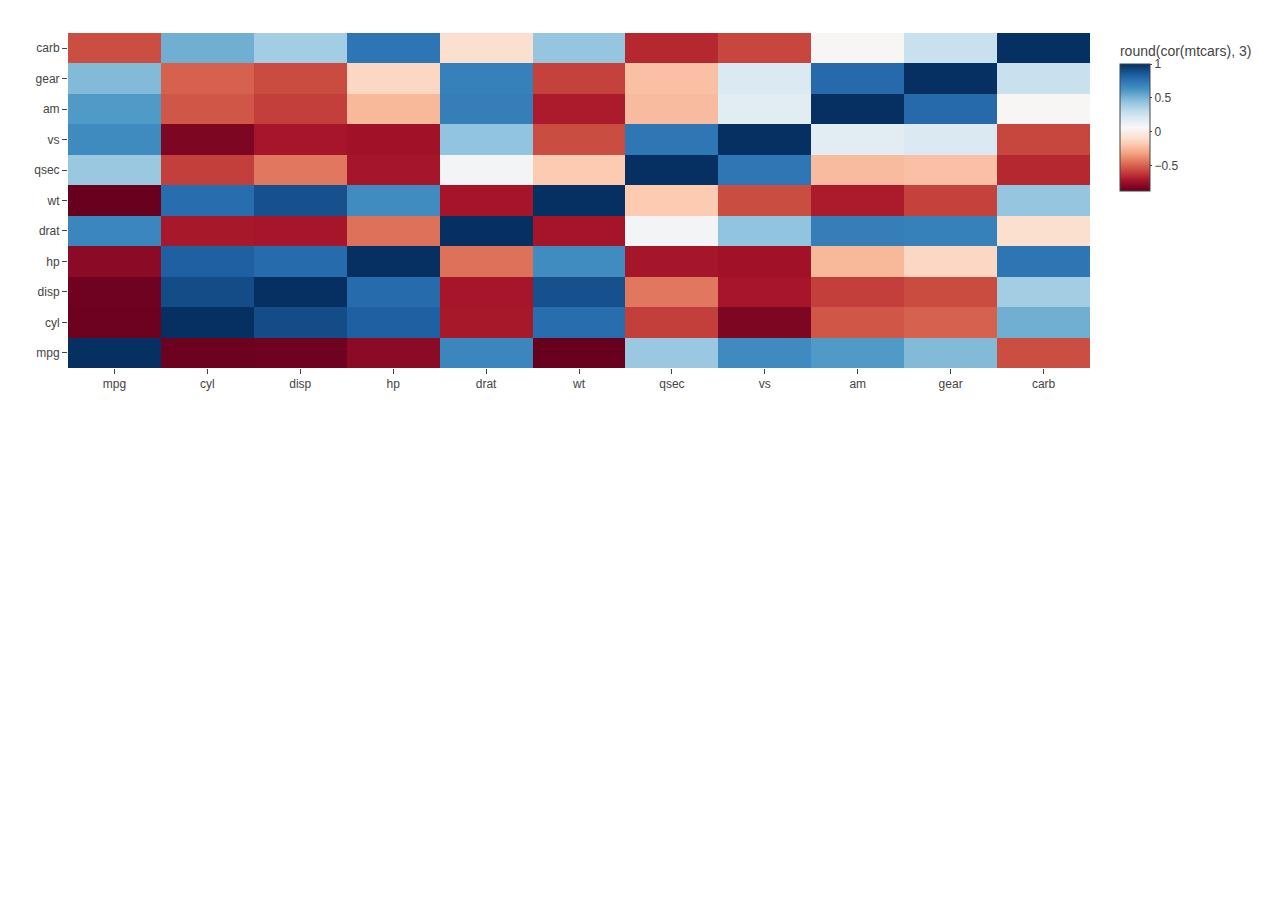
<file: mtcars.html>
<!DOCTYPE html>
<html lang="en">
<head>
<meta charset="utf-8"/>
<style>body{background-color:white;}</style>
<script src="lib/htmlwidgets-1.5.4/htmlwidgets.js"></script>
<script src="lib/plotly-binding-4.10.0/plotly.js"></script>
<script src="lib/typedarray-0.1/typedarray.min.js"></script>
<script src="lib/jquery-3.5.1/jquery.min.js"></script>
<link href="lib/crosstalk-1.2.0/css/crosstalk.min.css" rel="stylesheet" />
<script src="lib/crosstalk-1.2.0/js/crosstalk.min.js"></script>
<link href="lib/plotly-htmlwidgets-css-2.5.1/plotly-htmlwidgets.css" rel="stylesheet" />
<script src="lib/plotly-main-2.5.1/plotly-latest.min.js"></script>

</head>
<body>
<div id="htmlwidget-498ceb696be98ea49d2b" style="width:100%;height:400px;" class="plotly html-widget"></div>
<script type="application/json" data-for="htmlwidget-498ceb696be98ea49d2b">{"x":{"visdat":{"191ec0c0dc4":["function () ","plotlyVisDat"]},"cur_data":"191ec0c0dc4","attrs":{"191ec0c0dc4":{"colors":"RdBu","alpha_stroke":1,"sizes":[10,100],"spans":[1,20],"z":{},"x":["mpg","cyl","disp","hp","drat","wt","qsec","vs","am","gear","carb"],"y":["mpg","cyl","disp","hp","drat","wt","qsec","vs","am","gear","carb"],"type":"heatmap","inherit":true}},"layout":{"margin":{"b":40,"l":60,"t":25,"r":10},"xaxis":{"domain":[0,1],"automargin":true,"title":[]},"yaxis":{"domain":[0,1],"automargin":true,"title":[]},"scene":{"zaxis":{"title":"round(cor(mtcars), 3)"}},"hovermode":"closest","showlegend":false,"legend":{"yanchor":"top","y":0.5}},"source":"A","config":{"modeBarButtonsToAdd":["hoverclosest","hovercompare"],"showSendToCloud":false},"data":[{"colorbar":{"title":"round(cor(mtcars), 3)","ticklen":2,"len":0.5,"lenmode":"fraction","y":1,"yanchor":"top"},"colorscale":[["0","rgba(103,0,31,1)"],["0.0416666666666667","rgba(133,8,36,1)"],["0.0833333333333333","rgba(165,20,41,1)"],["0.125","rgba(187,47,51,1)"],["0.166666666666667","rgba(202,76,65,1)"],["0.208333333333333","rgba(217,102,81,1)"],["0.25","rgba(230,131,103,1)"],["0.291666666666667","rgba(242,159,125,1)"],["0.333333333333333","rgba(248,183,153,1)"],["0.375","rgba(252,205,181,1)"],["0.416666666666667","rgba(252,224,207,1)"],["0.458333333333333","rgba(250,235,227,1)"],["0.5","rgba(247,247,247,1)"],["0.541666666666667","rgba(231,239,244,1)"],["0.583333333333333","rgba(215,232,241,1)"],["0.625","rgba(194,221,236,1)"],["0.666666666666667","rgba(168,208,228,1)"],["0.708333333333333","rgba(140,193,220,1)"],["0.75","rgba(110,172,209,1)"],["0.791666666666667","rgba(75,151,197,1)"],["0.833333333333333","rgba(57,132,187,1)"],["0.875","rgba(43,113,178,1)"],["0.916666666666667","rgba(28,93,159,1)"],["0.958333333333333","rgba(17,70,127,1)"],["1","rgba(5,48,97,1)"]],"showscale":true,"z":[[1,-0.852,-0.848,-0.776,0.681,-0.868,0.419,0.664,0.6,0.48,-0.551],[-0.852,1,0.902,0.832,-0.7,0.782,-0.591,-0.811,-0.523,-0.493,0.527],[-0.848,0.902,1,0.791,-0.71,0.888,-0.434,-0.71,-0.591,-0.556,0.395],[-0.776,0.832,0.791,1,-0.449,0.659,-0.708,-0.723,-0.243,-0.126,0.75],[0.681,-0.7,-0.71,-0.449,1,-0.712,0.091,0.44,0.713,0.7,-0.091],[-0.868,0.782,0.888,0.659,-0.712,1,-0.175,-0.555,-0.692,-0.583,0.428],[0.419,-0.591,-0.434,-0.708,0.091,-0.175,1,0.745,-0.23,-0.213,-0.656],[0.664,-0.811,-0.71,-0.723,0.44,-0.555,0.745,1,0.168,0.206,-0.57],[0.6,-0.523,-0.591,-0.243,0.713,-0.692,-0.23,0.168,1,0.794,0.058],[0.48,-0.493,-0.556,-0.126,0.7,-0.583,-0.213,0.206,0.794,1,0.274],[-0.551,0.527,0.395,0.75,-0.091,0.428,-0.656,-0.57,0.058,0.274,1]],"x":["mpg","cyl","disp","hp","drat","wt","qsec","vs","am","gear","carb"],"y":["mpg","cyl","disp","hp","drat","wt","qsec","vs","am","gear","carb"],"type":"heatmap","xaxis":"x","yaxis":"y","frame":null}],"highlight":{"on":"plotly_click","persistent":false,"dynamic":false,"selectize":false,"opacityDim":0.2,"selected":{"opacity":1},"debounce":0},"shinyEvents":["plotly_hover","plotly_click","plotly_selected","plotly_relayout","plotly_brushed","plotly_brushing","plotly_clickannotation","plotly_doubleclick","plotly_deselect","plotly_afterplot","plotly_sunburstclick"],"base_url":"https://plot.ly"},"evals":[],"jsHooks":{"render":[{"code":"\n    function(el) {\n      Plotly.d3.json('mtcars.json', function(mtcars) {\n        el.on('plotly_click', function(d) {\n          var x = d.points[0].x;\n          var y = d.points[0].y;\n          var trace = {\n            x: mtcars[x],\n            y: mtcars[y],\n            mode: 'markers'\n          };\n          Plotly.newPlot('filtered-plot', [trace]);\n        });\n      });\n    }\n","data":null}]}}</script>
<div id="filtered-plot"></div>
</body>
</html>
</file>
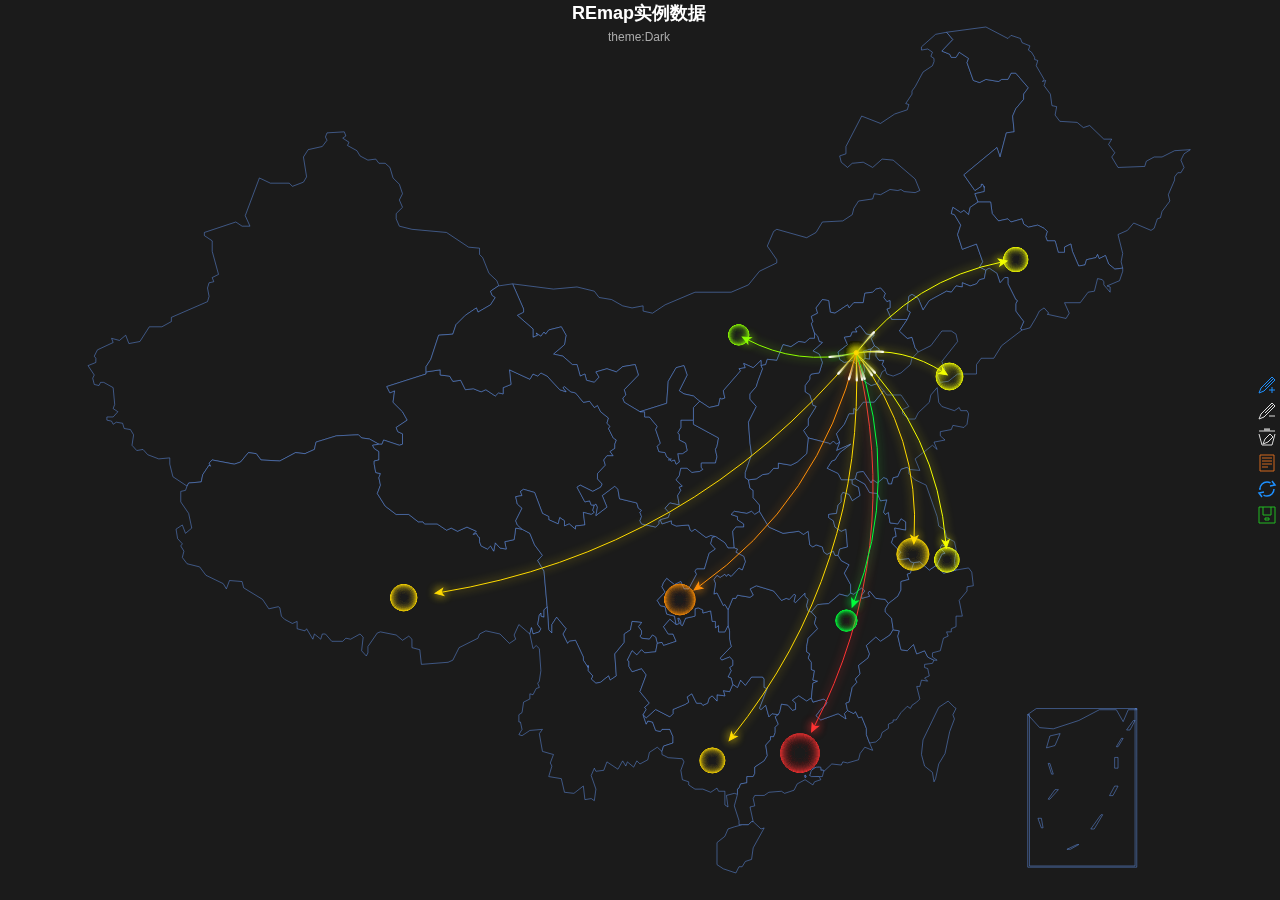
<file: docs/remap.html>
<html>
  <head>
  <meta charset="utf-8">
  <style type="text/css">
  body {
  margin: 0;
  }
  #main {
  height: 100%;
  }
  </style>
  </head>
  <body>
  <div id="main"></div>
  <script src="./js/echarts.js"></script>
  <script src = "./js/echarts-all.js"></script>
  <script>
  var myChart = echarts.init(document.getElementById("main"));

  var optionID_20211222001251_64723 = 
{
  backgroundColor: '#1b1b1b',
  color: ['gold','aqua','lime'],
  title : {
  text: 'REmap实例数据',
  subtext:'theme:Dark',
  x:'center',
  textStyle : {
  color: '#fff'
  }
  },
  tooltip : {
  trigger: 'item',
  formatter: '{b}'
  },
  toolbox: {
  show : true,
  orient : 'vertical',
  x: 'right',
  y: 'center',
  feature : {
  mark : {show: true},
  dataView : {show: true, readOnly: false},
  restore : {show: true},
  saveAsImage : {show: true}
  }
  },
  dataRange: {
  min : 0,
  show: false,
  max : 100,
  y: '60%',
  calculable : true,
  color: ['#ff3333', 'orange', 'yellow','lime','aqua']
  },

  series : [
  {
  type:'map',
  itemStyle:{
  normal:{
  borderColor:'rgba(100,149,237,1)',
  borderWidth: 0.5,
  areaStyle:{
  color: '#1b1b1b'
  }
  }
  },
  data:[],
  geoCoord: {'北京': [116.413554,39.911013],
'上海': [121.480237,31.236305],
'广州': [113.270793,23.135308],
'大连': [121.621391,38.919345],
'南宁': [108.373351,22.823037],
'南昌': [115.864528,28.687675],
'拉萨': [91.121025,29.650088],
'长春': [125.33017,43.82178],
'包头': [109.846755,40.663636],
'重庆': [106.557165,29.570997],
'常州': [119.58,31.47]},

  markLine : {
  smooth:true,
  effect : {
  show: true,
  scaleSize: 1,
  period: 30,
  color: '#fff',
  shadowBlur: 10
  },
  itemStyle : {
  color: 'red',
  normal: {
  borderWidth:1,
  lineStyle: {
  type: 'solid',
  shadowBlur: 10
  },
  label:{show:false}
  }
  },

  data : [
  [{name:'北京'}, {name:'上海',value: 50}],
[{name:'北京'}, {name:'广州',value:100}],
[{name:'北京'}, {name:'大连',value: 50}],
[{name:'北京'}, {name:'南宁',value: 60}],
[{name:'北京'}, {name:'南昌',value: 20}],
[{name:'北京'}, {name:'拉萨',value: 60}],
[{name:'北京'}, {name:'长春',value: 50}],
[{name:'北京'}, {name:'包头',value: 40}],
[{name:'北京'}, {name:'重庆',value: 80}],
[{name:'北京'}, {name:'常州',value: 60}]
  ]
  },
  markPoint : {
  symbol:'emptyCircle',
  symbolSize : function (v){
  return 10 + v/10
  },
  effect : {
  show: true,
  shadowBlur : 0
  },
  itemStyle:{
  normal:{
  label:{show:true}
  }
  },
  data : [
  {name:'上海',value: 50},
{name:'广州',value:100},
{name:'大连',value: 50},
{name:'南宁',value: 60},
{name:'南昌',value: 20},
{name:'拉萨',value: 60},
{name:'长春',value: 50},
{name:'包头',value: 40},
{name:'重庆',value: 80},
{name:'常州',value: 60}
  ]
  }
  }
  ]
  }
;
  myChart.setOption(optionID_20211222001251_64723);
  </script>
  </body>
  </html>
</file>
<file: lib/plotly-htmlwidgets-css-2.5.1/plotly-htmlwidgets.css>
/*
just here so that plotly works
correctly with ioslides.
see https://github.com/ropensci/plotly/issues/463
*/

slide:not(.current) .plotly.html-widget{
  display: none;
}
</file>
<file: lib/crosstalk-1.2.0/css/crosstalk.min.css>
.container-fluid.crosstalk-bscols{margin-left:-30px;margin-right:-30px;white-space:normal}body>.container-fluid.crosstalk-bscols{margin-left:auto;margin-right:auto}.crosstalk-input-checkboxgroup .crosstalk-options-group .crosstalk-options-column{display:inline-block;padding-right:12px;vertical-align:top}@media only screen and (max-width: 480px){.crosstalk-input-checkboxgroup .crosstalk-options-group .crosstalk-options-column{display:block;padding-right:inherit}}.crosstalk-input{margin-bottom:15px}.crosstalk-input .control-label{margin-bottom:0;vertical-align:middle}.crosstalk-input input[type="checkbox"]{margin:4px 0 0;margin-top:1px;line-height:normal}.crosstalk-input .checkbox{position:relative;display:block;margin-top:10px;margin-bottom:10px}.crosstalk-input .checkbox>label{padding-left:20px;margin-bottom:0;font-weight:400;cursor:pointer}.crosstalk-input .checkbox input[type="checkbox"],.crosstalk-input .checkbox-inline input[type="checkbox"]{position:absolute;margin-top:2px;margin-left:-20px}.crosstalk-input .checkbox+.checkbox{margin-top:-5px}.crosstalk-input .checkbox-inline{position:relative;display:inline-block;padding-left:20px;margin-bottom:0;font-weight:400;vertical-align:middle;cursor:pointer}.crosstalk-input .checkbox-inline+.checkbox-inline{margin-top:0;margin-left:10px}
</file>
